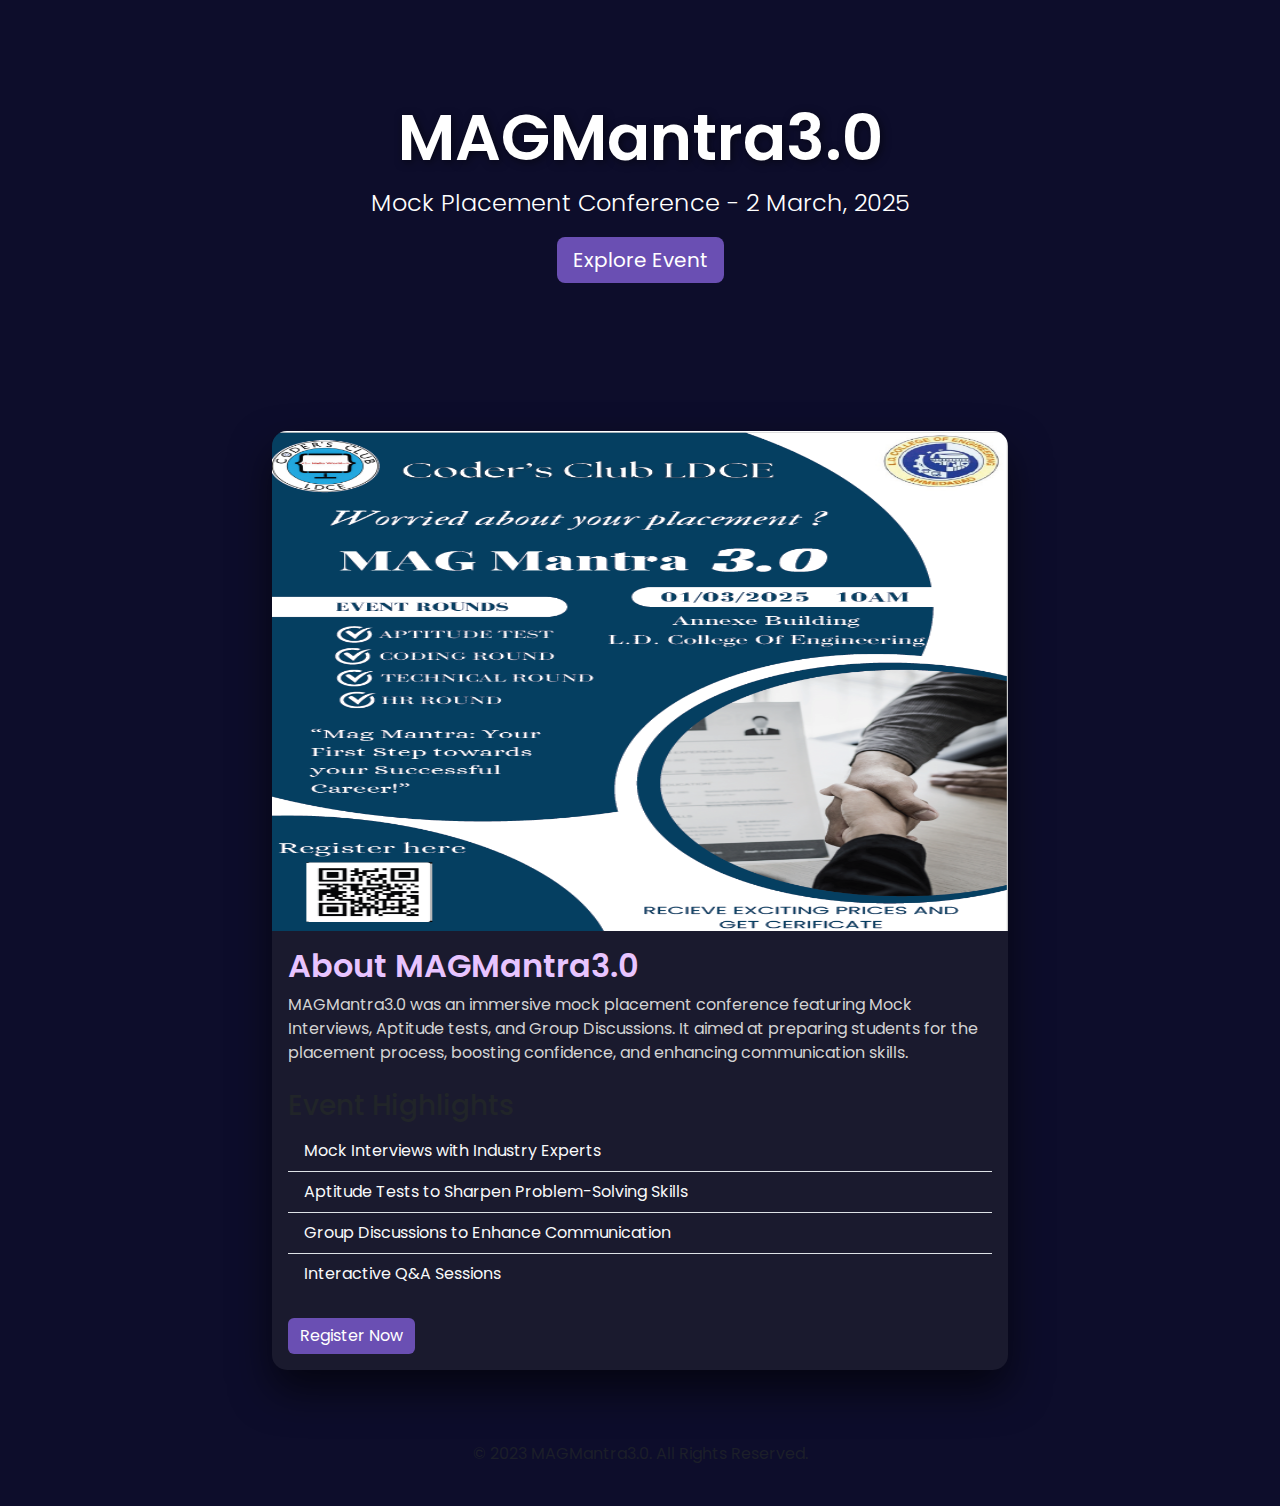
<file: pages/event-details.html>
<!DOCTYPE html>
<html lang="en">
<head>
  <meta charset="UTF-8">
  <meta name="viewport" content="width=device-width, initial-scale=1.0">
  <title>MAGMantra3.0 - Event Details</title>
  <!-- Bootstrap CSS -->
  <link href="https://cdn.jsdelivr.net/npm/bootstrap@5.3.0-alpha3/dist/css/bootstrap.min.css" rel="stylesheet">
  <!-- Google Fonts -->
  <link href="https://fonts.googleapis.com/css2?family=Poppins:wght@300;400;600&display=swap" rel="stylesheet">
  <!-- Custom CSS -->
  <style>
    body {
      font-family: 'Poppins', sans-serif;
      background-color: #0D0D2B;
      color: #EAEAEA;
    }

    .hero-section {
      background: url('https://via.placeholder.com/1200x500') center center/cover no-repeat;
      color: #fff;
      text-align: center;
      padding: 100px 20px;
    }

    .hero-section h1 {
      font-size: 4rem;
      font-weight: 600;
      text-shadow: 2px 2px 8px rgba(0, 0, 0, 0.5);
    }

    .hero-section p {
      font-size: 1.5rem;
      font-weight: 300;
    }

    .event-card {
      background: #1A1A2E;
      border: none;
      border-radius: 15px;
      box-shadow: 0 20px 40px rgba(0, 0, 0, 0.6);
      transition: transform 0.3s;
    }

    .event-card:hover {
      transform: scale(1.05);
    }

    .event-card img {
      border-top-left-radius: 15px;
      border-top-right-radius: 15px;
    }

    .event-card .card-title {
      color: #E8C4FF;
      font-weight: 600;
    }

    .event-card .card-text {
      color: #D3D3D3;
    }

    .btn-primary {
      background-color: #6A4FB3;
      border: none;
      transition: background 0.3s;
    }

    .btn-primary:hover {
      background-color: #8A6FC1;
    }
  </style>
</head>
<body>

  <!-- Hero Section -->
  <section class="hero-section">
    <h1>MAGMantra3.0</h1>
    <p>Mock Placement Conference - 2 March, 2025</p>
    <a href="#details" class="btn btn-primary btn-lg">Explore Event</a>
  </section>

  <!-- Event Details Section -->
  <section id="details" class="container my-5">
    <div class="row justify-content-center">
      <div class="col-lg-8">
        <div class="event-card card">
          <img src="../assets/Activities/image.png" class="card-img-top" alt="Event Image" height="500px" width="500px">
          <div class="card-body">
            <h2 class="card-title">About MAGMantra3.0</h2>
            <p class="card-text">
              MAGMantra3.0 was an immersive mock placement conference featuring Mock Interviews, Aptitude tests, and Group Discussions. It aimed at preparing students for the placement process, boosting confidence, and enhancing communication skills.
            </p>
            <h3 class="mt-4">Event Highlights</h3>
            <ul class="list-group list-group-flush">
              <li class="list-group-item bg-transparent text-light">Mock Interviews with Industry Experts</li>
              <li class="list-group-item bg-transparent text-light">Aptitude Tests to Sharpen Problem-Solving Skills</li>
              <li class="list-group-item bg-transparent text-light">Group Discussions to Enhance Communication</li>
              <li class="list-group-item bg-transparent text-light">Interactive Q&A Sessions</li>
            </ul>
            <a href="#" class="btn btn-primary mt-4">Register Now</a>
          </div>
        </div>
      </div>
    </div>
  </section>

  <!-- Footer -->
  <footer class="text-center py-4">
    <p class="text-muted">© 2023 MAGMantra3.0. All Rights Reserved.</p>
  </footer>

  <!-- Bootstrap JS -->
  <script src="https://cdn.jsdelivr.net/npm/bootstrap@5.3.0-alpha3/dist/js/bootstrap.bundle.min.js"></script>
</body>
</html>
</file>
